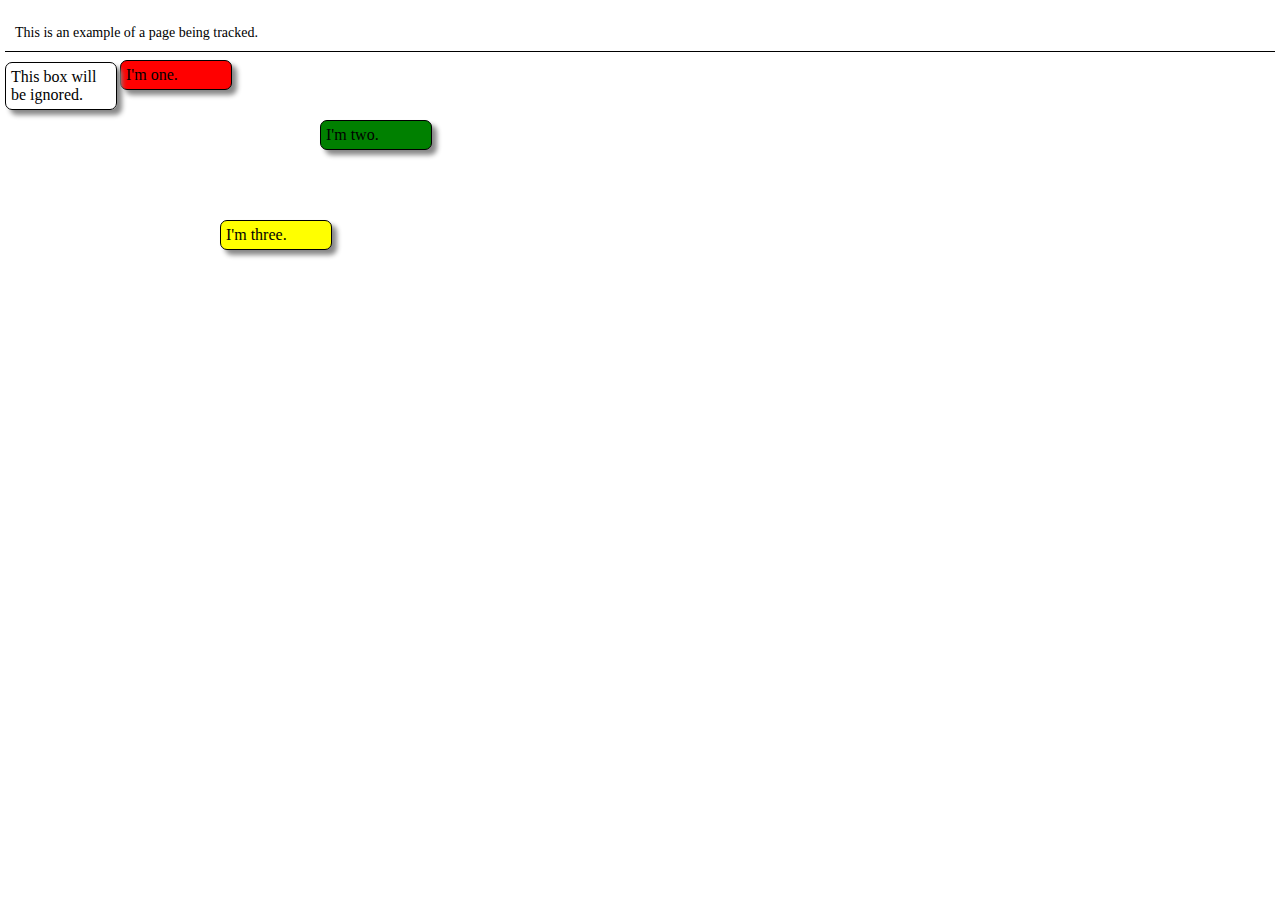
<file: mt_2/mouse-tracker-master/tracker/index.html>
<html>
<head>
	<title>Mouse tracking system v0.1, template page</title>
	<script type='text/javascript' src='files/jquery.js'></script>
	<script type='text/javascript' src='files/tfda-0.1.js'></script>
	<script type='text/javascript' src='files/mt-0.1.js'></script>
	<script type='text/javascript'>

		/* We create a very simple workflow to demonstrate the capabilities of the tracking module.
		 * The automaton is: s_start --one--> s_one --two--> s_two --three--> s_end
		 * In the transition between s_two and s_end, when three is clicked, we invoke the submitData()
		 * method, to store all collected data up to the moment.
		 */
		fda.addTransition('s_start', 'one', 's_one');
		fda.addTransition('s_one', 'two', 's_two');
		fda.addTransition('s_two', 'three', 's_end', function() { submitData() });

		// If we are also interested in knowing whether the browser window is resized, we set this to true.
		mt_detect_resize = true;

		// This function must be invoked, and it has to go last.
		$(document).ready(init);
	</script>
	<link rel='stylesheet' type='text/css' href='files/styles.css'/>
</head>

<body>
	<p>This is an example of a page being tracked.</p>

	<!-- All objects marked with a css class 'trackable' will be tracked in terms of mouse enters, mouse leaves, and clicks. -->
	<!-- All objects marked as trackable should also have an 'id', because the object needs to be identified -->
	<div class='box trackable' id='one' style='top:60px;left:120px;background-color:red;'>I'm one.</div>
	<div class='box trackable' id='two' style='top:120px;left:320px;background-color:green;'>I'm two.</div>
	<div class='box trackable' id='three' style='top:220px;left:220px;background-color:yellow;'>I'm three.</div>

	<!-- All other objects are displayed in the page, but will be ignored in terms of the tracking. -->
	<div class='box'>This box will be ignored.</div>
</body>
</html>
</file>
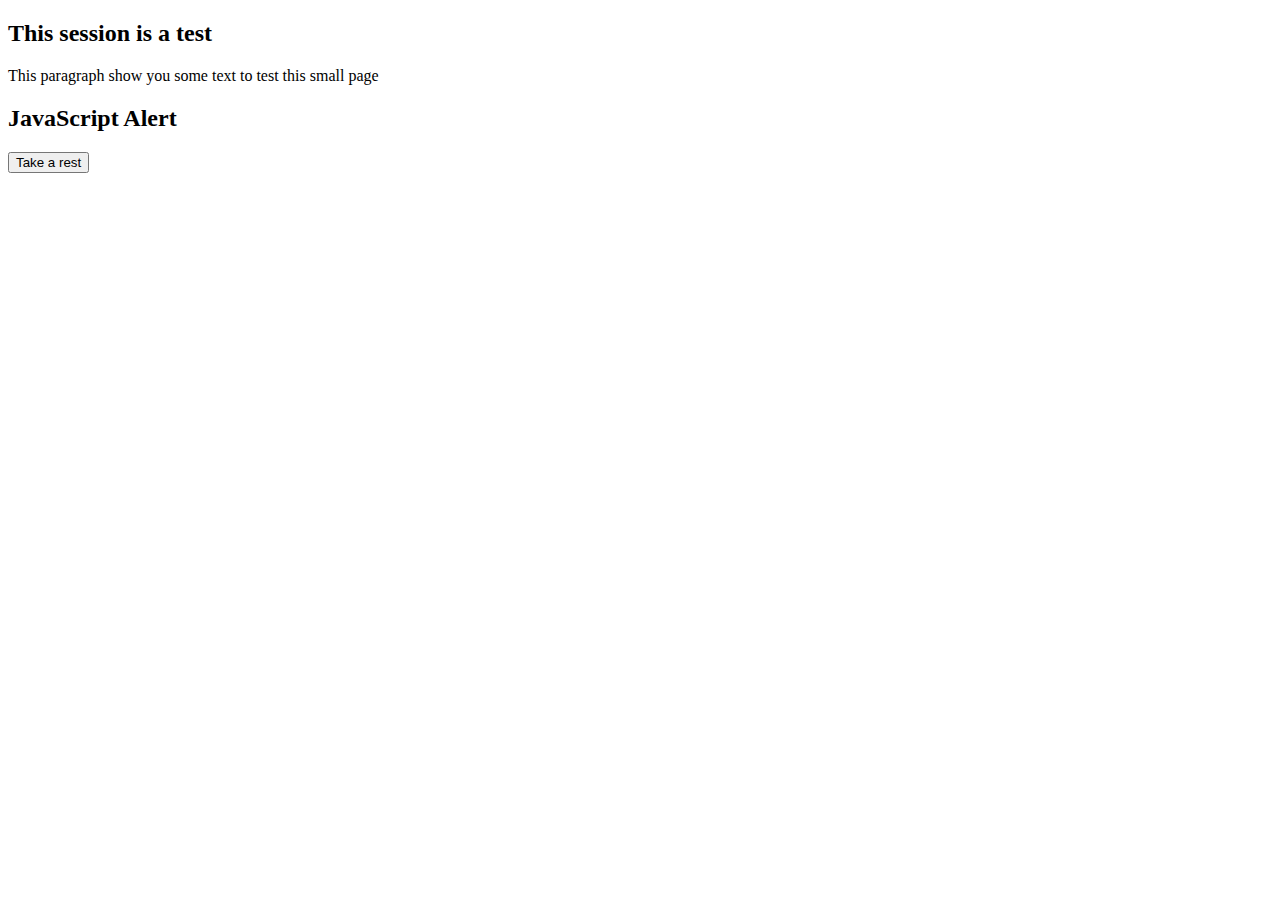
<file: controlGoogleMap/index3.html>
<!DOCTYPE html PUBLIC "-//W3C//DTD XHTML 1.0 Transitional//EN" "http://www.w3.org/TR/xhtml1/DTD/xhtml1-transitional.dtd">
<!--  This Script tests inactive time of an user  -->

<html xmlns="http://www.w3.org/1999/xhtml">
<head runat="server">
    <!--<link rel="shortcut icon" href="" type="image/x-icon" />-->
    <!--<script type="text/javascript">-->
    <!--</script>-->
</head>

<body>

<h2> This session is a test</h2>
<p>This paragraph show you some text to test this small page</p>
<!--<input type="button" id="fullscreen" value="Fullscreen" style="position: relative;-->
        <!--top: 100px; left: 300px; z-index: 50" />-->

<h2>JavaScript Alert</h2>
<button onclick="rest_function()">Take a rest</button>

<script>
    function rest_function() {
        alert("Press ok to keep working!");
    }
</script>

<script>
    // This js script detects the inactive time of the user
    var timeoutID;

    function setup() {
        this.addEventListener("mousemove", resetTimer, false);
        this.addEventListener("mousedown", resetTimer, false);
        this.addEventListener("keypress", resetTimer, false);
        this.addEventListener("DOMMouseScroll", resetTimer, false);
        this.addEventListener("mousewheel", resetTimer, false);
        this.addEventListener("touchmove", resetTimer, false);
        this.addEventListener("MSPointerMove", resetTimer, false);
        startTimer();
    }
    setup();
    function startTimer() {
        // wait 2 seconds before calling goInactive
        timeoutID = window.setTimeout(goInactive, 2000);
    }
    function resetTimer(e) {
        window.clearTimeout(timeoutID);
        goActive();
    }
    function goInactive() {
        // do something
        alert("It appears you are inactive on this page."+"\n"+
                "Press 'Ok' to keep working?");

//            var txt;
//            if (confirm("It appears you are inactive on this page."+"\n"+
//                "Press 'Ok' to keep working on this page?")) {
//                txt = "You pressed OK!";
//            } else {
//                txt = "You pressed Cancel!";
//            }
//            document.getElementById("demo").innerHTML = txt;
    }
    function goActive() {
        // do something
        startTimer();
    }
</script>

</body>
</html>
</file>
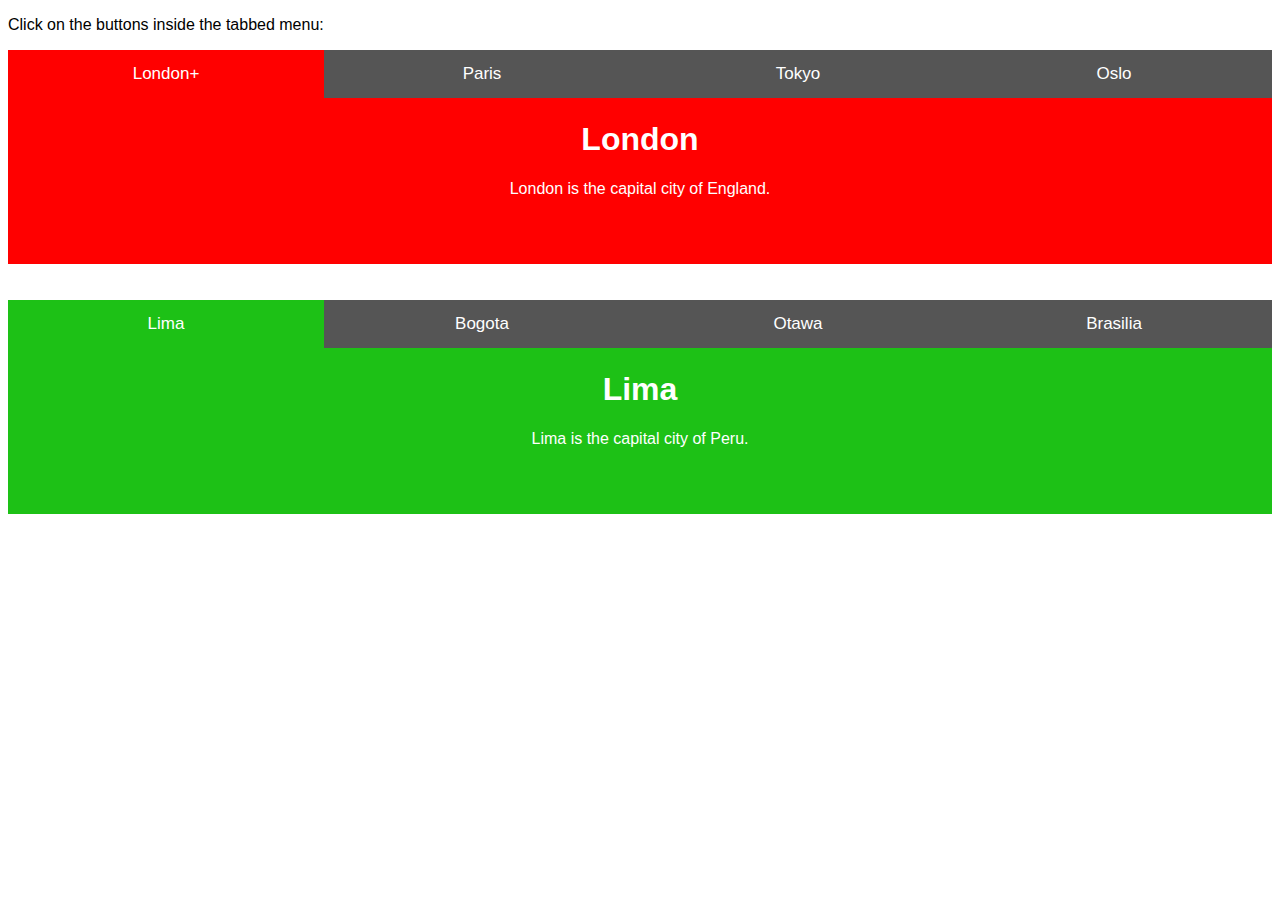
<file: controlGoogleMap/tabs2.html>
<!DOCTYPE html>
<html>
<head>
    <meta name="viewport" content="width=device-width, initial-scale=1">
    <style>
        body {font-family: "Lato", sans-serif;}
        .tablink {
            background-color: #555;
            color: white;
            float: left;
            border: none;
            outline: none;
            cursor: pointer;
            padding: 14px 16px;
            font-size: 17px;
            width: 25%;
        }
        .tablink2 {
            background-color: #555;
            color: white;
            float: left;
            border: none;
            outline: none;
            cursor: pointer;
            padding: 14px 16px;
            font-size: 17px;
            width: 25%;
        }

        .tablink:hover {
            background-color: #777;
        }
        .tablink2:hover {
            background-color: #777;
        }

        /* Style the tab content */
        .tabcontent {
            color: white;
            display: none;
            padding: 50px;
            text-align: center;
        }

        .tabcontent2{
            color: white;
            display: none;
            padding: 50px;
            text-align: center;
        }

        #London {background-color:red;}
        #Paris {background-color:green;}
        #Tokyo {background-color:blue;}
        #Oslo {background-color:orange;}

        #Lima {background-color:#1dc116;}
        #Bogota {background-color:#0c97ed;}
        #Otawa {background-color:#7c57bb;}
        #Brasilia {background-color:#9f9e00;}
    </style>
</head>
<body>

<p>Click on the buttons inside the tabbed menu:</p>

<button class="tablink" onclick="openCity('London', this, 'red')" id="defaultOpen">London+</button>
<button class="tablink" onclick="openCity('Paris', this, 'green')">Paris</button>
<button class="tablink" onclick="openCity('Tokyo', this, 'blue')">Tokyo</button>
<button class="tablink" onclick="openCity('Oslo', this, 'orange')">Oslo</button>

<div id="London" class="tabcontent">
    <h1>London</h1>
    <p>London is the capital city of England.</p>
</div>

<div id="Paris" class="tabcontent">
    <h1>Paris</h1>
    <p>Paris is the capital of France.</p>
</div>

<div id="Tokyo" class="tabcontent">
    <h1>Tokyo</h1>
    <p>Tokyo is the capital of Japan.</p>
</div>

<div id="Oslo" class="tabcontent">
    <h1>Oslo</h1>
    <p>Oslo is the capital of Norway.</p>
</div>

<br>
<br>

<!-- ############################################################################## -->
<button class="tablink2" onclick="openCity2('Lima', this, '#1dc116')" id="defaultOpen2">Lima</button>
<button class="tablink2" onclick="openCity2('Bogota', this, '#0c97ed')">Bogota</button>
<button class="tablink2" onclick="openCity2('Otawa', this, '#7c57bb')">Otawa</button>
<button class="tablink2" onclick="openCity2('Brasilia', this, '#9f9e00')">Brasilia</button>

<div id="Lima" class="tabcontent2">
    <h1>Lima</h1>
    <p>Lima is the capital city of Peru.</p>
</div>
<div id="Bogota" class="tabcontent2">
    <h1>Bogota</h1>
    <p>Bogota is the capital of Colombia.</p>
</div>
<div id="Otawa" class="tabcontent2">
    <h1>Otawa</h1>
    <p>Otawa is the capital of Canada.</p>
</div>
<div id="Brasilia" class="tabcontent2">
    <h1>Brasilia</h1>
    <p>Brasilia is the capital of Brasil.</p>
</div>

<script>
    function openCity(cityName,elmnt,color) {
        var i, tabcontent, tabcontent2, tablinks;

        tabcontent = document.getElementsByClassName("tabcontent");
        for (i = 0; i < tabcontent.length; i++) {tabcontent[i].style.display = "none";}

        tablinks = document.getElementsByClassName("tablink");
        for (i = 0; i < tablinks.length; i++) {tablinks[i].style.backgroundColor = "";}

        document.getElementById(cityName).style.display = "block";
        elmnt.style.backgroundColor = color;

        // ---------------------------------------------------------------------------------- //
        tabcontent2 = document.getElementsByClassName("tabcontent2");
        for (i = 0; i < tabcontent2.length; i++) {tabcontent2[i].style.display = "none";}

        tablinks2 = document.getElementsByClassName("tablink2");
        for (i = 0; i < tablinks2.length; i++) {tablinks2[i].style.backgroundColor = "";}

        document.getElementById("Lima").style.display = "block";
        defaultOpen2.style.backgroundColor = "#1dc116";
    }
    // Get the element with id="defaultOpen" and click on it
    document.getElementById("defaultOpen").click();

</script>
<!--   SCRIPT 2   -->
<script>
    function openCity2(cityName,elmnt,color) { // arguments: cityname, this, color
        var i, tabcontent2, tablinks2;

        tabcontent2 = document.getElementsByClassName("tabcontent2");
        for (i = 0; i < tabcontent2.length; i++) {tabcontent2[i].style.display = "none";}

        tablinks2 = document.getElementsByClassName("tablink2");
        for (i = 0; i < tablinks2.length; i++) {tablinks2[i].style.backgroundColor = "";}

        document.getElementById(cityName).style.display = "block";
        elmnt.style.backgroundColor = color;

// ----------------------------------------------------------------------------------- //
        tabcontent = document.getElementsByClassName("tabcontent");
        for (i = 0; i < tabcontent.length; i++) {tabcontent[i].style.display = "none";}

        tablinks = document.getElementsByClassName("tablink");
        for (i = 0; i < tablinks.length; i++) {tablinks[i].style.backgroundColor = "";}

        document.getElementById("London").style.display = "block";
        defaultOpen.style.backgroundColor = "red";
    }
//     Get the element with id="defaultOpen" and click on it
        document.getElementById("defaultOpen2").click();

</script>

</body>
</html>
</file>
<file: mt_2/mouse-tracker-master/tracker/files/styles.css>
body
{
	margin:0px;
	border:0px;
	padding:5px;
}

p
{
	font-family:Georgia;
	font-size:14px;
	margin:10px 0px;
	padding:10px;
	border-bottom:1px solid black;
}

div.box
{
	position:absolute;
	margin:0px;
	padding:5px;
	text-align:left;
	vertical-align:top;
	width:100px;
	border:1px solid #000000;
	box-shadow:5px 5px 5px #888888;
	border-radius:7px;
}

.trackable:hover
{
	border:1px dashed red;
}
</file>
